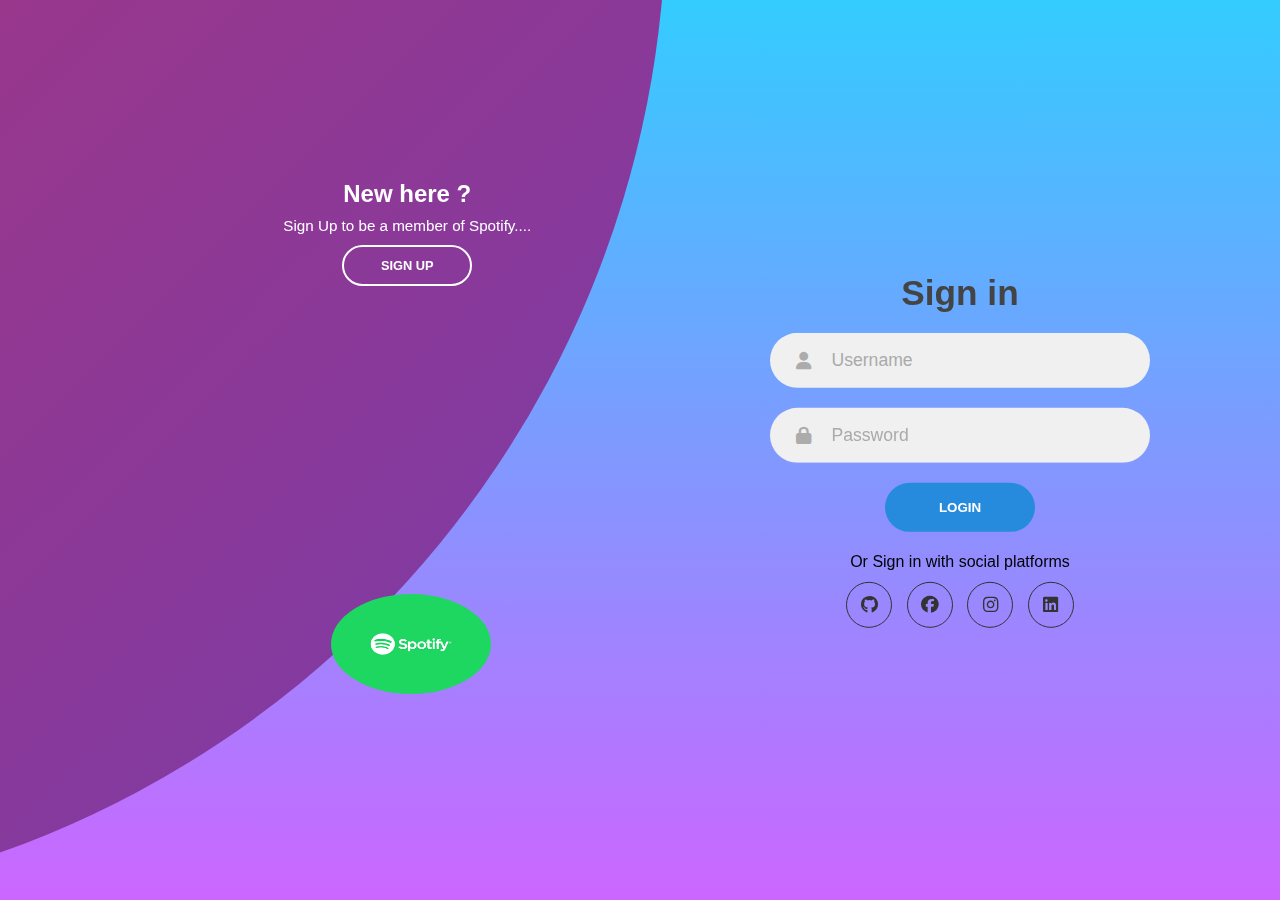
<file: sign.html>
<!DOCTYPE html>
<html lang="en">
  <head>
    <meta charset="UTF-8" />
    <meta name="viewport" content="width=device-width, initial-scale=1.0" />
    <!-- <script
      src="https://kit.fontawesome.com/64d58efce2.js"
      crossorigin="anonymous"
    ></script> -->
    <link rel="stylesheet" href="styles.css" />
    <title>Sign in & Sign up Form</title>
    <link rel="stylesheet" href="https://cdnjs.cloudflare.com/ajax/libs/font-awesome/6.4.0/css/all.min.css">

    <link rel="shortcut icon" href="logo.png" type="image/x-icon">
    
</head>
  <body>
    <div class="containers">
      <div class="forms-container">
        <div class="signin-signup">
          <form action="#" class="sign-in-form">
            <h2 class="title">Sign in</h2>
            <div class="input-field">
              <i class="fas fa-user"></i>
              <input type="text" placeholder="Username" />
            </div>
            <div class="input-field">
              <i class="fas fa-lock"></i>
              <input type="password" placeholder="Password" />
            </div>
            <input type="submit" value="Login" class="btn solid" />
            <p class="social-text">Or Sign in with social platforms</p>
            <div class="social-media">
              <a href="https://github.com/ankit071105/music " class="social-icon">
                <i class="fa-brands fa-github fa-beat"></i>
              </a>
              <a href="hhttps://www.facebook.com/profile.php?id=100055383093406 " class="face">
                <i class="fa-brands fa-facebook fa-beat"></i>
              </a>
              <a href="https://instagram.com/_ankit_kumar_09_ " class="insta">
                <i class="fa-brands fa-instagram fa-beat"></i>
              </a>
              <a href="https://www.linkedin.com/in/ankit-kumar-01a52827b/" class="linkedin ">
                <i class="fa-brands fa-linkedin fa-beat"></i>
              </a>
            </div>
          </form>
          <form action="#" class="sign-up-form">
            <h2 class="title">Sign up</h2>
            <div class="input-field">
              <i class="fas fa-user"></i>
              <input type="text" placeholder="Username" />
            </div>
            <div class="input-field">
              <i class="fas fa-envelope"></i>
              <input type="email" placeholder="Email" />
            </div>
            <div class="input-field">
              <i class="fas fa-lock"></i>
              <input type="password" placeholder="Password" />
            </div>
            <input type="submit" class="btn" value="Sign up" />
            <p class="social-text">Or Sign up with social platforms</p>
            <div class="social-media">

              <a href="https://github.com/ankit071105/music " class="social-icon">
                <i class="fa-brands fa-github"></i>
                </a>

               

              <a href="https://www.facebook.com/profile.php?id=100055383093406 " class="face">
                <i class="fa-brands fa-facebook"></i>
              </a>
              
              <a href="https://instagram.com/bookingjini" class="insta">
                <i class="fa-brands fa-instagram"></i>
              </a>
              <a href="https://www.linkedin.com/in/ankit-kumar-01a52827b/ " class="linkedin ">
                <i class="fa-brands fa-linkedin"></i>
              </a>
            </div>
          </form>
        </div>
      </div>

      <div class="panels-container">
        <div class="panel left-panel">
          <div class="content">
            <h3>New here ?</h3>
            <p>
              Sign Up to be a member of  Spotify....
            </p>
            <button class="btn transparent" id="sign-up-btn">
              Sign up
            </button>
          </div>
          <img src="spotify2.png" class="image" alt="" style="border-radius: 50%; margin: 20px; padding: 20px; width: 200px; height: 140px;">
        </div>
        <div class="panel right-panel">
          <div class="content">
            <h3>One of us ?</h3>
            <p>
             Login to continue your Sign In.....
            </p>
            <button class="btn transparent" id="sign-in-btn">
              Login
            </button>
          </div>
          <img src="spotify2.png" class="image" alt="" style="border-radius: 50%; margin: 20px; padding: 20px; width: 200px; height: 140px;">
        </div>
      </div>
    </div>

    <script src="app.js"></script>
  </body>
</html>
</file>
<file: styles.css>
* {
  margin: 0;
  padding: 0;
  box-sizing: border-box;
}

body,
input {
  font-family: "Poppins", sans-serif;
}

.containers {
  position: relative;
  width: 100%;
  background: linear-gradient(to bottom, #33ccff 0%, #cc66ff 100%);
  min-height: 100vh;
  overflow: hidden;
}

.forms-container {
  position: absolute;
  width: 100%;
  height: 100%;
  top: 0;
  left: 0;
}

.signin-signup {
  position: absolute;
  top: 50%;
  transform: translate(-50%, -50%);
  left: 75%;
  width: 50%;
  transition: 1s 0.7s ease-in-out;
  display: grid;
  grid-template-columns: 1fr;
  z-index: 5;
}

form {
  display: flex;
  align-items: center;
  justify-content: center;
  flex-direction: column;
  padding: 0rem 5rem;
  transition: all 0.2s 0.7s;
  overflow: hidden;
  grid-column: 1 / 2;
  grid-row: 1 / 2;
}

form.sign-up-form {
  opacity: 0;
  z-index: 1;
}

form.sign-in-form {
  z-index: 2;
}

.title {
  font-size: 2.2rem;
  color: #444;
  margin-bottom: 10px;
}

.input-field {
  max-width: 380px;
  width: 100%;
  background-color: #f0f0f0;
  margin: 10px 0;
  height: 55px;
  border-radius: 55px;
  display: grid;
  grid-template-columns: 15% 85%;
  padding: 0 0.4rem;
  position: relative;
}

.input-field i {
  text-align: center;
  line-height: 55px;
  color: #acacac;
  transition: 0.5s;
  font-size: 1.1rem;
}

.input-field input {
  background: none;
  outline: none;
  border: none;
  line-height: 1;
  font-weight: 600;
  font-size: 1.1rem;
  color: #333;
}

.input-field input::placeholder {
  color: #aaa;
  font-weight: 500;
}

.social-text {
  padding: 0.7rem 0;
  font-size: 1rem;
}

.social-media {
  display: flex;
  justify-content: center;
}
/* github */
.social-icon {
  height: 46px;
  width: 46px;
  display: flex;
  justify-content: center;
  align-items: center;
  margin: 0 0.45rem;
  color: #333;
  border-radius: 50%;
  border: 1px solid #333;
  text-decoration: none;
  font-size: 1.1rem;
  transition: 0.3s;
}

.social-icon:hover {
  color:white;
background-color:black;
}
/* facebook */
.face{
  height: 46px;
  width: 46px;
  display: flex;
  justify-content: center;
  align-items: center;
  margin: 0 0.45rem;
  color: #333;
  border-radius: 50%;
  border: 1px solid #333;
  text-decoration: none;
  font-size: 1.1rem;
  transition: 0.3s;
}

.face:hover {
  color:white;
background-color:rgb(30, 83, 206);
}
/* instagram */
.insta {
  height: 46px;
  width: 46px;
  display: flex;
  justify-content: center;
  align-items: center;
  margin: 0 0.45rem;
  color: #333;
  border-radius: 50%;
  border: 1px solid #333;
  text-decoration: none;
  font-size: 1.1rem;
  transition: 0.3s;
}
.insta:hover {
  color:white;
  background: linear-gradient(to left, #ff0066 0%, #ff9933 100%);
}


/* linedin */
.linkedin {
  height: 46px;
  width: 46px;
  display: flex;
  justify-content: center;
  align-items: center;
  margin: 0 0.45rem;
  color: #333;
  border-radius: 50%;
  border: 1px solid #333;
  text-decoration: none;
  font-size: 1.1rem;
  transition: 0.3s;
}

.linkedin:hover {
  color:white;
background-color:rgb(37, 104, 219);
}



.btn {
  width: 150px;
  background-color: #278bdd;
  border: none;
  outline: none;
  height: 49px;
  border-radius: 49px;
  color: #fff;
  text-transform: uppercase;
  font-weight: 600;
  margin: 10px 0;
  cursor: pointer;
  transition: 0.5s;
}

.btn:hover {
  background-color: #4d84e2;
}
.panels-container {
  position: absolute;
  height: 100%;
  width: 100%;
  top: 0;
  left: 0;
  display: grid;
  grid-template-columns: repeat(2, 1fr);
}

.containers:before {
  content: "";
  position: absolute;
  height: 2000px;
  width: 2000px;
  top: -10%;
  right: 48%;
  transform: translateY(-50%);
  background-image: linear-gradient(-45deg, #773caa 0%, #cc2f5e 100%);
  transition: 1.8s ease-in-out;
  border-radius: 50%;
  z-index: 6;
}

.image {
  width: 100%;
  transition: transform 1.1s ease-in-out;
  transition-delay: 0.4s;
}

.panel {
  display: flex;
  flex-direction: column;
  align-items: flex-end;
  justify-content: space-around;
  text-align: center;
  z-index: 6;
}

.left-panel {
  pointer-events: all;
  padding: 3rem 17% 2rem 12%;
}

.right-panel {
  pointer-events: none;
  padding: 3rem 12% 2rem 17%;
}

.panel .content {
  color: #fff;
  transition: transform 0.9s ease-in-out;
  transition-delay: 0.6s;
}

.panel h3 {
  font-weight: 600;
  line-height: 1;
  font-size: 1.5rem;
}

.panel p {
  font-size: 0.95rem;
  padding: 0.7rem 0;
}

.btn.transparent {
  margin: 0;
  background: none;
  border: 2px solid #fff;
  width: 130px;
  height: 41px;
  font-weight: 600;
  font-size: 0.8rem;
}

.right-panel .image,
.right-panel .content {
  transform: translateX(800px);
}

/* ANIMATION */

.containers.sign-up-mode:before {
  transform: translate(100%, -50%);
  right: 52%;
}

.containers.sign-up-mode .left-panel .image,
.containers.sign-up-mode .left-panel .content {
  transform: translateX(-800px);
}

.containers.sign-up-mode .signin-signup {
  left: 25%;
}

.containers.sign-up-mode form.sign-up-form {
  opacity: 1;
  z-index: 2;
}

.containers.sign-up-mode form.sign-in-form {
  opacity: 0;
  z-index: 1;
}

.containers.sign-up-mode .right-panel .image,
.containers.sign-up-mode .right-panel .content {
  transform: translateX(0%);
}

.containers.sign-up-mode .left-panel {
  pointer-events: none;
}

.containers.sign-up-mode .right-panel {
  pointer-events: all;
}

@media (max-width: 870px) {
  .container {
    min-height: 800px;
    height: 100vh;
  }
  .signin-signup {
    width: 100%;
    top: 95%;
    transform: translate(-50%, -100%);
    transition: 1s 0.8s ease-in-out;
  }

  .signin-signup,
  .container.sign-up-mode .signin-signup {
    left: 50%;
  }

  .panels-container {
    grid-template-columns: 1fr;
    grid-template-rows: 1fr 2fr 1fr;
  }

  .panel {
    flex-direction: row;
    justify-content: space-around;
    align-items: center;
    padding: 2.5rem 8%;
    grid-column: 1 / 2;
  }

  .right-panel {
    grid-row: 3 / 4;
  }

  .left-panel {
    grid-row: 1 / 2;
  }

  .image {
    width: 200px;
    transition: transform 0.9s ease-in-out;
    transition-delay: 0.6s;
  }

  .panel .content {
    padding-right: 15%;
    transition: transform 0.9s ease-in-out;
    transition-delay: 0.8s;
  }

  .panel h3 {
    font-size: 1.2rem;
  }

  .panel p {
    font-size: 0.7rem;
    padding: 0.5rem 0;
  }

  .btn.transparent {
    width: 110px;
    height: 35px;
    font-size: 0.7rem;
  }

  .containers:before {
    width: 1500px;
    height: 1500px;
    transform: translateX(-50%);
    left: 30%;
    bottom: 68%;
    right: initial;
    top: initial;
    transition: 2s ease-in-out;
  }

  .containers.sign-up-mode:before {
    transform: translate(-50%, 100%);
    bottom: 32%;
    right: initial;
  }

  .containers.sign-up-mode .left-panel .image,
  .containers.sign-up-mode .left-panel .content {
    transform: translateY(-300px);
  }

  .containers.sign-up-mode .right-panel .image,
  .containers.sign-up-mode .right-panel .content {
    transform: translateY(0px);
  }

  .right-panel .image,
  .right-panel .content {
    transform: translateY(300px);
  }

  .containers.sign-up-mode .signin-signup {
    top: 5%;
    transform: translate(-50%, 0);
  }
}

@media (max-width: 570px) {
  form {
    padding: 0 1.5rem;
  }

  .image {
    display: none;
  }
  .panel .content {
    padding: 0.5rem 1rem;
  }
  .containers {
    padding: 1.5rem;
  }

  .containers:before {
    bottom: 72%;
    left: 50%;
  }

  .containers.sign-up-mode:before {
    bottom: 28%;
    left: 50%;
  }
}
a{
  cursor: pointer;
}
/* github */
.social-icon {
  height: 46px;
  width: 46px;
  display: flex;
  justify-content: center;
  align-items: center;
  margin: 0 0.45rem;
  color: #333;
  border-radius: 50%;
  border: 1px solid #333;
  text-decoration: none;
  font-size: 1.1rem;
  transition: 0.3s;
}

.social-icon:hover {
  color:white;
background-color:black;
}
/* facebook */
.face{
  height: 46px;
  width: 46px;
  display: flex;
  justify-content: center;
  align-items: center;
  margin: 0 0.45rem;
  color: #333;
  border-radius: 50%;
  border: 1px solid #333;
  text-decoration: none;
  font-size: 1.1rem;
  transition: 0.3s;
}

.face:hover {
  color:white;
background-color:rgb(30, 83, 206);
}
/* instagram */
.insta {
  height: 46px;
  width: 46px;
  display: flex;
  justify-content: center;
  align-items: center;
  margin: 0 0.45rem;
  color: #333;
  border-radius: 50%;
  border: 1px solid #333;
  text-decoration: none;
  font-size: 1.1rem;
  transition: 0.3s;
}
.insta:hover {
  color:white;
  background: linear-gradient(to left, #ff0066 0%, #ff9933 100%);
}


/* linedin */
.linkedin {
  height: 46px;
  width: 46px;
  display: flex;
  justify-content: center;
  align-items: center;
  margin: 0 0.45rem;
  color: #333;
  border-radius: 50%;
  border: 1px solid #333;
  text-decoration: none;
  font-size: 1.1rem;
  transition: 0.3s;
}

.linkedin:hover {
  color:white;
background-color:rgb(37, 104, 219);
}
</file>
